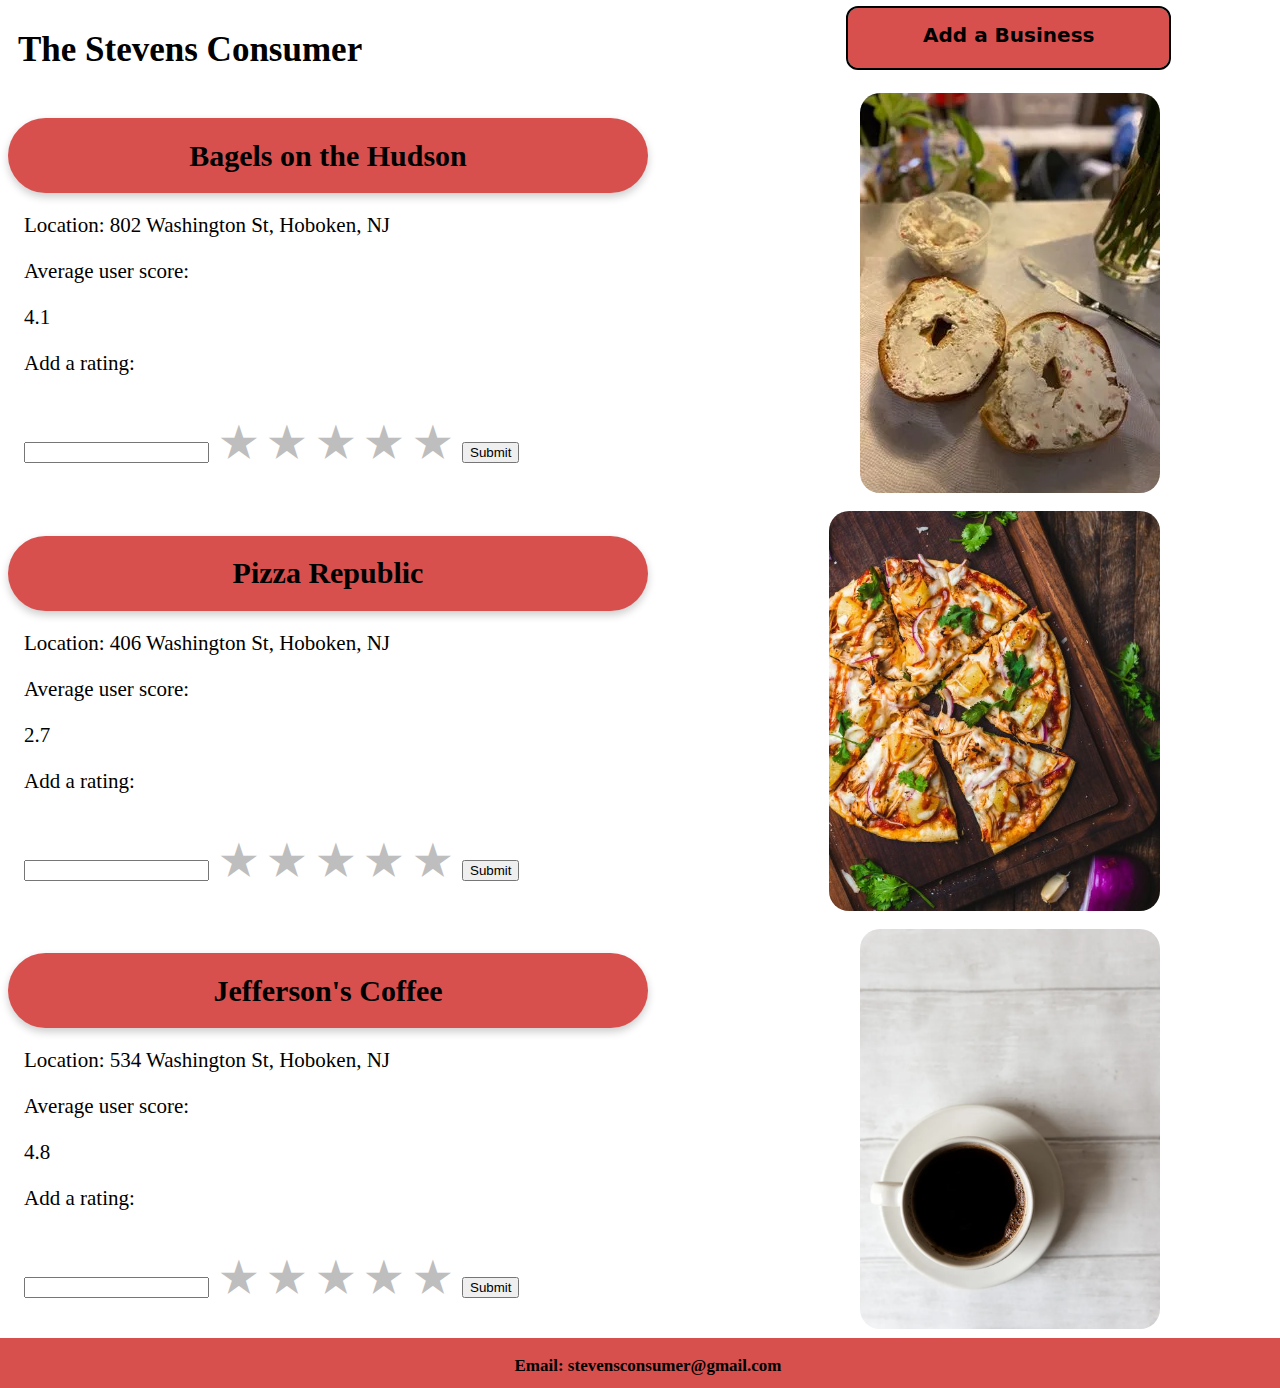
<file: index.html>
<!DOCTYPE html>
<html>
<!-- Created by Alex, Matthew, Jack, and Zachary -->
<head>
    <title>The Stevens Consumer</title>
    <link rel="stylesheet" href="styles.css">
    <script type="text/javascript" src="app.js"></script>
    <meta name="viewport" content="width=device-width, initial-scale=1.0">
</head>

<body>
    <div class="top">
        <h1>The Stevens Consumer</h1>
        <a href="Website Functionality/submitbusiness.html" class="add-button">Add a Business</a>
    </div>
    <img src="images/bagel.jpg" alt="bagel" id="bagel">
    <div class="business card">
        <span>
            <h3><a href="Business Details/business1.html">Bagels on the Hudson</a></h3>
            <div class="container">
                <p>Location: 802 Washington St, Hoboken, NJ</p>
                <p>Average user score:</p><p id="userScore1"></p>
                <p>Add a rating:</p>
                <h4>
                    <p class="star-rating">
                        <input type="number" readonly id="output">
    
                        <i class="my-star star-1" data-star="1"></i>
                        <i class="my-star star-2" data-star="2"></i>
                        <i class="my-star star-3" data-star="3"></i>
                        <i class="my-star star-4" data-star="4"></i>
                        <i class="my-star star-5" data-star="5"></i>
                        <button onclick="submitStarRating1()">Submit</button>

                    </p>
                </h4>
            </div>  
        </span>
    </div>
    <img src="images/pizza.jpg" alt="pizza" id="pizza">
    <div class="business card">
        <span>
            <h3><a href="Business Details/business2.html">Pizza Republic</a></h3>
            <div class="container">
                <p>Location: 406 Washington St, Hoboken, NJ</p>
                <p>Average user score:</p><p id="userScore2"></p>
                <p>Add a rating:</p>
                <h4>
                    <p class="star-rating">
                        <input type="number" readonly id="output2">
    
                        <i class="my-star2 star2-1" data-star2="1"></i>
                        <i class="my-star2 star2-2" data-star2="2"></i>
                        <i class="my-star2 star2-3" data-star2="3"></i>
                        <i class="my-star2 star2-4" data-star2="4"></i>
                        <i class="my-star2 star2-5" data-star2="5"></i>
                        <button onclick="submitStarRating2()">Submit</button>

                      </p>
                </h4>
            </div>
        </span>
    </div>
    <img src="images/coffee.jpg" alt="coffee" id="coffee">
    <div class="business card">
        <span>
            <h3><a href="Business Details/business3.html">Jefferson's Coffee</a></h3>
            <div class="container">
                <p>Location: 534 Washington St, Hoboken, NJ</p>
                <p>Average user score:</p><p id="userScore3"></p>
                <p>Add a rating:</p>
                <h4>
                    <p class="star-rating">
                        <input type="number" readonly id="output3">
    
                        <i class="my-star3 star3-1" data-star3="1"></i>
                        <i class="my-star3 star3-2" data-star3="2"></i>
                        <i class="my-star3 star3-3" data-star3="3"></i>
                        <i class="my-star3 star3-4" data-star3="4"></i>
                        <i class="my-star3 star3-5" data-star3="5"></i>
                        <button onclick="submitStarRating3()">Submit</button>

                      </p>
                </h4>
            </div>
        </span>
    </div>

    <footer class="info">
        <strong><a>Email: stevensconsumer@gmail.com</a></strong>
    </footer>
    </div>
</body>

</html>
</file>
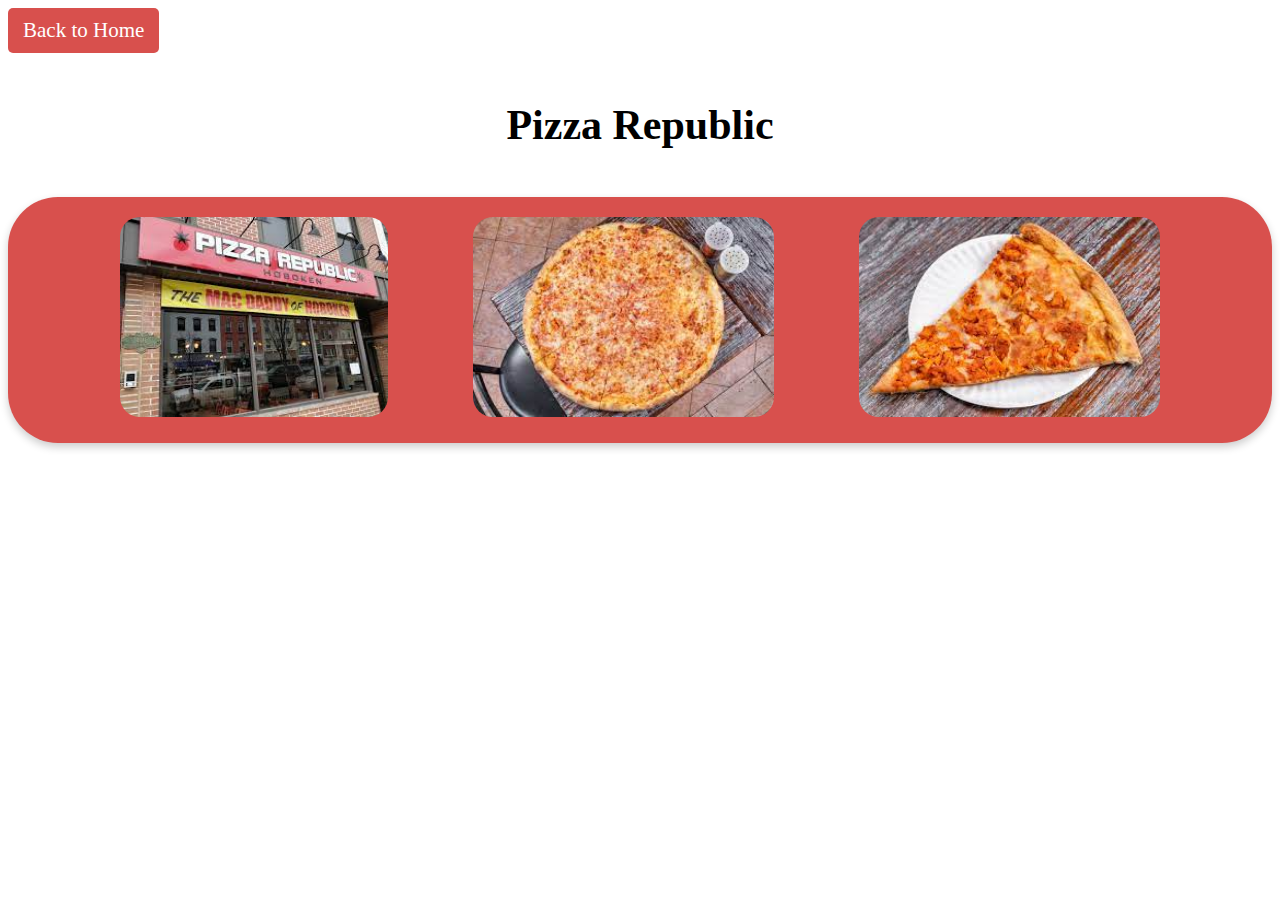
<file: Business Details/business2.html>
<!DOCTYPE html>
<html>
    <head>
       <title>The Stevens Consumer</title>
       <link rel="stylesheet" href="styles.css"> 
    </head>
    <body>
        <a href="../index.html" class="back-to-home-button">Back to Home</a>
        <h1>Pizza Republic</h1>
        <div class="business card">
            <div class="container">
                  <div class="row">
                        <img src="../images/pizzaRepublic1.jpg" alt="pizzaRepublic1" id="pizzaRepublic1">
                        <img src="../images/pizzaRepublic2.jpg" alt="pizzaRepublic2" id="pizzaRepublic2">
                        <img src="../images/pizzaRepublic3.jpg" alt="pizzaRepublic3" id="pizzaRepublic3">
                  </div>
            </div>
        </div>
    </body>
</html>
</file>
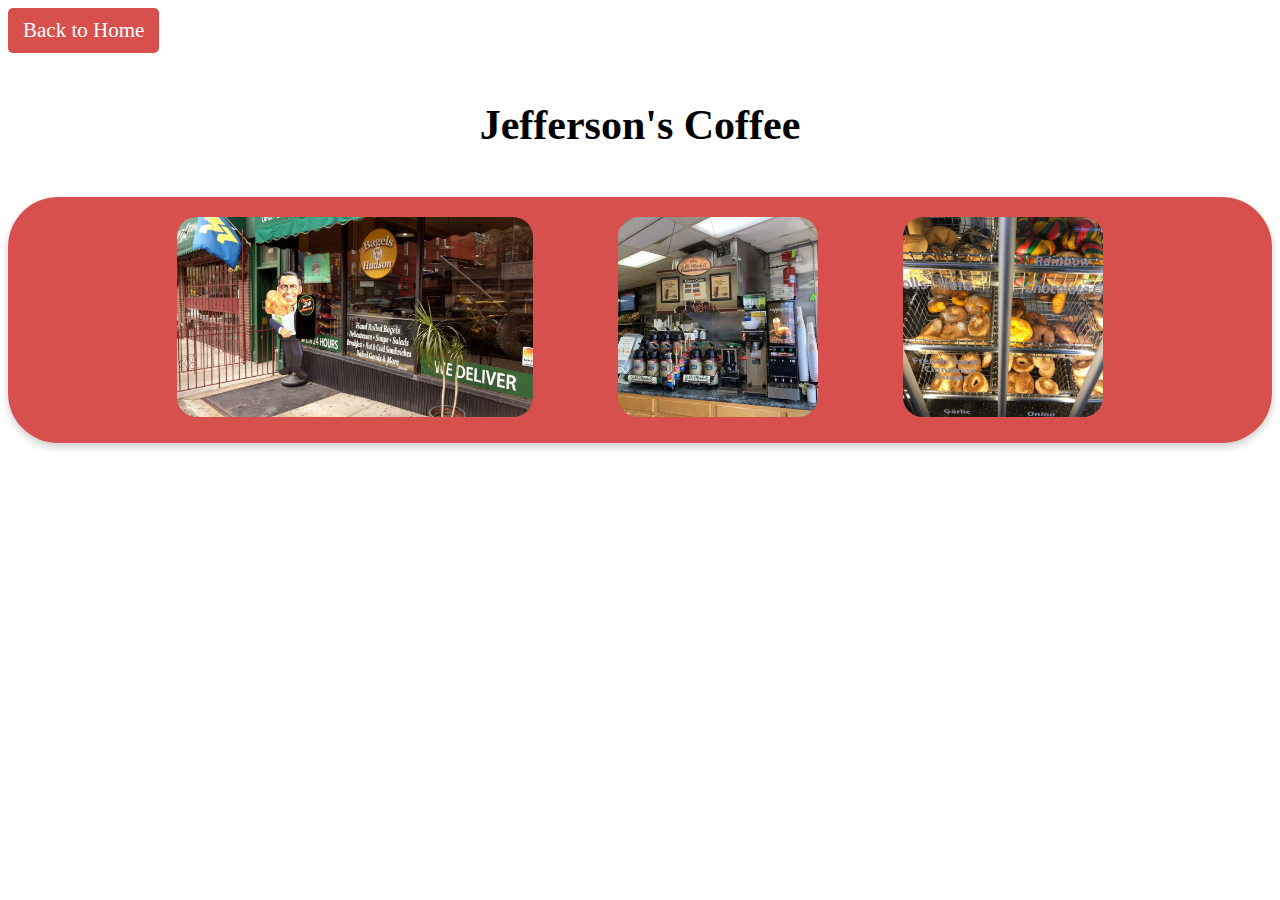
<file: Business Details/business3.html>
<!DOCTYPE html>
<html>
    <head>
       <title>The Stevens Consumer</title>
       <link rel="stylesheet" href="styles.css"> 
    </head>
    <body>
        <a href="../index.html" class="back-to-home-button">Back to Home</a>
        <h1>Jefferson's Coffee</h1>
        <div class="business card">
            <div class="container">
                <div class="row">
                      <img src="../images/bagelsOnTheHudson1.jpg" alt="bagelsOnTheHudson1" id="bagelsOnTheHudson1">
                      <img src="../images/bagelsOnTheHudson2.jpg" alt="bagelsOnTheHudson2" id="bagelsOnTheHudson2">
                      <img src="../images/bagelsOnTheHudson3.jpg" alt="bagelsOnTheHudson3" id="bagelsOnTheHudson3">
                </div>
            </div>
        </div>
    </body>
</html>
</file>
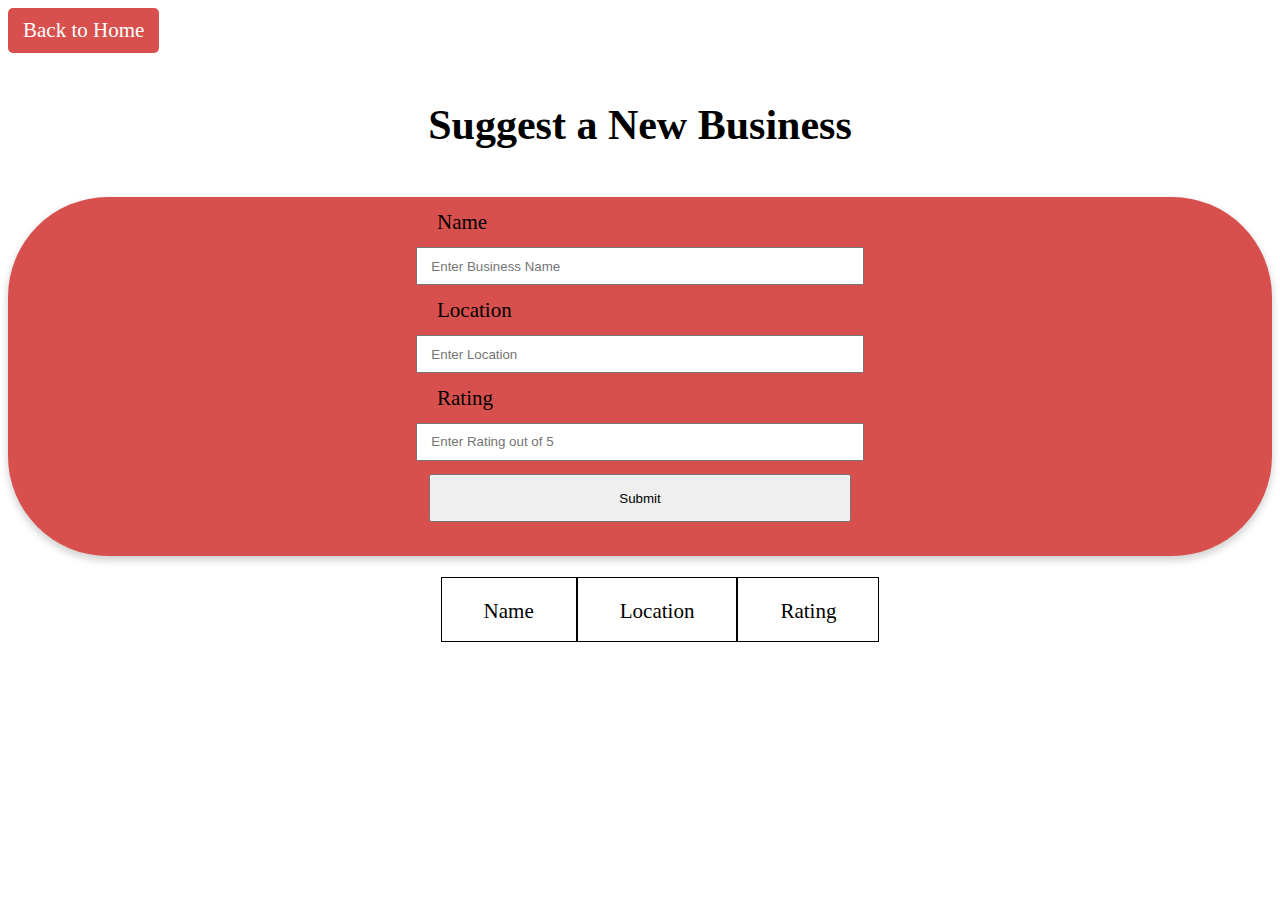
<file: Website Functionality/submitbusiness.html>
<!DOCTYPE html>
<html>
    <head>
        <title>The Stevens Consumer</title> 
        <link rel="stylesheet" href="styles.css"> 
        <!-- <script type="text/javascript" src="../app.js"></script> -->
    </head>
    <body>
        <a href="../index.html" class="back-to-home-button">Back to Home</a>
        <h1>Suggest a New Business</h1>
        <div class="business card">
            <form action="#" id="formSubmission" method="get" class="new">
                <span>Name</span>
                <input type="text" placeholder="Enter Business Name" id="name">        
                <span>Location</span>  
                <input type="text" placeholder="Enter Location" id="location">
                <span>Rating</span>
                <input type="text" placeholder="Enter Rating out of 5" id="rating">
                <button type="submit" onclick="submitBusiness(); post()">Submit</button>     
    
            </form>  
        </div>
        <div>
            <ul id="data">
                <li>Name</li>
                <li>Location</li>
                <li>Rating</li>
            </ul>
        </div>
        <!-- needed at bottom to ensure loads after html -->
        <!-- <script type="text/javascript" src="TEAM3_FINALWEBSITE\Team3\Website Functionality\confirm.js"></script> -->
        <script type="text/javascript" src="../app.js"></script>

    </body>
</html>
</file>
<file: styles.css>
html,
body {
    background-color: white;
    color: black;
    font-size: 21px;
    overflow-x: none;
    width: 100vw;
    height: 100vh; 
}

html {
    overflow-x: hidden;
    max-height: 100%;
}



h1 {

    text-align: left;
    color: black;
    padding: 20px 0px 0px 10px;
    font-family: Cambria, Cochin, Georgia, Times, 'Times New Roman', serif;
    margin-top: 2px;
    width: 75vw;
    font-size: 35px;

}

.top {
    display: inline-flex;
}

.business h3 a:hover {
    box-shadow: 0 8px 16px 0 rgba(0, 2, 5, 0.6);
    color: white;
    border-radius: 100px;
    font-size: 30px;
    list-style-type: none;
    font-family:Cambria, Cochin, Georgia, Times, 'Times New Roman', serif;
}

.card  a{
    box-shadow: 0 4px 8px 0 rgba(0,0,0,0.2);
    background-color: #D8504d;
    border-radius:  100px;
    float: left;
    margin-bottom: 20px;
    width: 50vw;
    height: 75px;
    color: #000;
    font-size: 30px;
    text-decoration: none;
    padding: 10px, 0px, 10px, 0px;
    display: grid;
    place-items: center;
}

.card {
    width: 50vw;
}

.container{
    padding: 2px 16px;
}

p {
    font-family: Cambria, Cochin, Georgia, Times, 'Times New Roman', serif;
    font-weight: 100px;
}



.info {
    background-color: #D8504d;
    height: 50px;
    padding: 0px;
    margin: -8px;
    text-align: center;

}

footer a{
    display: inline-block;
    font-family: 'Times New Roman', Times, serif;
    font-weight: 1000px;
    font-size: 17px;
    margin-top: 18px;
    width: 100%;
}


.add-button {
    position: relative;
    padding: 5px 10px 5px 10px;
    background: #D8504d;
    color:inherit;
    text-decoration: none;
    border-radius: 5px;
    transition: background-color 0.3s ease;
    font-size: 20px;
    font-family: system-ui, -apple-system, BlinkMacSystemFont, 'Segoe UI', Roboto, Oxygen, Ubuntu, Cantarell, 'Open Sans', 'Helvetica Neue', sans-serif;
    font-weight: 800;
    outline: solid;
    outline-width: 2px;
    outline-color: black;
    border-radius: 10px;
    width: 30%;
    text-align: center;
    height: 50px;
    line-height: 45px;
}
.add-button:hover {
    background-color: #a72f2d;
}

img {
    width: auto;
    height: 400px;   
    position: relative;
    max-width: 30%;
    float: right;
    margin-right: 10%; 
    border-radius: 20px;
}

.star-rating{
    color: #bebebe;
    font-size:2em;
  }
  
  .my-star::before{
    content:"\002605"
  }
  
  .my-star{
    font-style: unset !important;
  }
  
  .is-active{
    color:#fb8900;
  }
  
  .my-star:not(.is-active):hover{
    color: #fb8900;
  }

  .my-star2::before{
    content:"\002605"
  }

  .my-star2{
    font-style: unset !important;
  }

  .my-star2:not(.is-active):hover{
    color: #fb8900;
  }

  .my-star3::before{
    content:"\002605"
  }

  .my-star3{
    font-style: unset !important;
  }

  .my-star3:not(.is-active):hover{
    color: #fb8900;
  }
</file>
<file: Business Details/styles.css>
.box {
    width: 500px;
    height: fit-content;
    border: 1px solid black;
    block-size: fit-content;
    overflow-x: hidden;
}

body {
    background-color: white;
    color: black;
    font-size: 21px;
}

h1 {
    text-align: center;
    color: black;
    padding: 20px;
}

.back-to-home-button {
    display: inline-block;
    padding: 10px 15px;
    background-color: #D8504d;
    color: #fff;
    text-decoration: none;
    border-radius: 5px;
    transition: background-color 0.3s ease;
    color: white;
}

.back-to-home-button:hover {
    background-color: #c03836;
}

.business {
    background-color: white;
    display: grid;
    place-items: center;
    min-width: fit-content;

}

.business h3 {
    list-style-type: none;
    font-family: system-ui, -apple-system, BlinkMacSystemFont, 'Segoe UI', Roboto, Oxygen, Ubuntu, Cantarell, 'Open Sans', 'Helvetica Neue', sans-serif;
}

.business h3 a {
    display: inline-block;
    padding: 20px;
    text-decoration: none;
    color: #000;
    transition: 0.2s ease-in;
}

.business h3 a:hover {
    background-color: #D8504d;
    color:white;
}

.rating {
    text-align: center;
    font-size: 24px;
    display: flex;
    flex-direction: row-reverse;
    justify-content: center;
}

.rating > span {
    cursor: pointer;
    display: inline-block;
    position: relative;
    width: 1.1em;
    margin: 0 0.1em;
}

.rating > span:before {
    content: "\2605";
    position: absolute;
    color: transparent;
    transition: color 0.3s ease;
}

.rating > span:hover:before,
.rating > span:hover ~ span:before {
    color: orange;
}



h5 {
    position: absolute;
    top: -5px;
    right:10px;
    font-size: 18px;
    font-family: system-ui, -apple-system, BlinkMacSystemFont, 'Segoe UI', Roboto, Oxygen, Ubuntu, Cantarell, 'Open Sans', 'Helvetica Neue', sans-serif;
    font-weight: 800;
}

.card {
    box-shadow: 0 4px 8px 0 rgba(0,0,0,0.2);
    transition: 0.3s;
    background-color: #D8504d;
    border-radius: 50px;
    display: flexbox;
}

.card:hover{
    box-shadow: 0 8px 16px 0 rgba(0,0,0,0.2);
}

.container{
    padding: 20px 16px;
    display: inline-flex;

}

img {
    height: 200px;
    width: auto;
    margin: 0px 40px;
    border-radius: 20px;
}
</file>
<file: Website Functionality/styles.css>
.box {
    width: 500px;
    height: fit-content;
    border: 1px solid black;
    block-size: fit-content;
}

body {
    background-color: white;
    color: black;
    font-size: 21px;
}

h1 {
    text-align: center;
    color: black;
    padding: 20px;
}

h3 {
    text-align: center;
}

.back-to-home-button {
    display: inline-block;
    padding: 10px 15px;
    background-color: #D8504d;
    color: #fff;
    text-decoration: none;
    border-radius: 5px;
    transition: background-color 0.3s ease;
}

.back-to-home-button:hover {
    background-color: #a32e2c;
}

.business {
    background-color: white;
    display: grid;
    place-items: center;
    min-width: fit-content;
}

.business h3 {
    list-style-type: none;
    font-family: Cambria, Cochin, Georgia, Times, 'Times New Roman', serif;
}

.business h3 a {
    display: inline-block;
    padding: 20px;
    text-decoration: none;
    color: #000;
    transition: 0.2s ease-in;
}

.business h3 a:hover {
    background-color:  #D8504d;
    color:white;
}

h5 {
    position: absolute;
    top: -5px;
    right:10px;
    font-size: 18px;
    font-family: Cambria, Cochin, Georgia, Times, 'Times New Roman', serif;
    font-weight: 800;
}

.card {
    box-shadow: 0 4px 8px 0 rgba(0,0,0,0.2);
    transition: 0.3s;
    height: fit-content;
    padding-top: 0px;
    padding-bottom: 20px;
    background-color: #D8504d;
    border-radius: 100px;
    min-height: fit-content;
}

.container{
    padding: 0px 8px;
}

form {
    display: flex;
    flex-direction: column;
    width: 35vw;
}

form input{
    padding:0.7em 1em;
}

form span{
    padding:0.6em 1em;
}

form > button {
    padding:1.1em;
    margin:1em 1em;
    cursor:pointer;
}

ul{
    list-style:none;
    display:grid;
    grid-template-columns:1fr 1fr 1fr;
    justify-content: center;
    width:200px;
    margin-left: auto;
    margin-right: auto;    
}

ul li{
    padding:1em 2em .8em 2em;
    border: 1px solid black;
}
</file>
